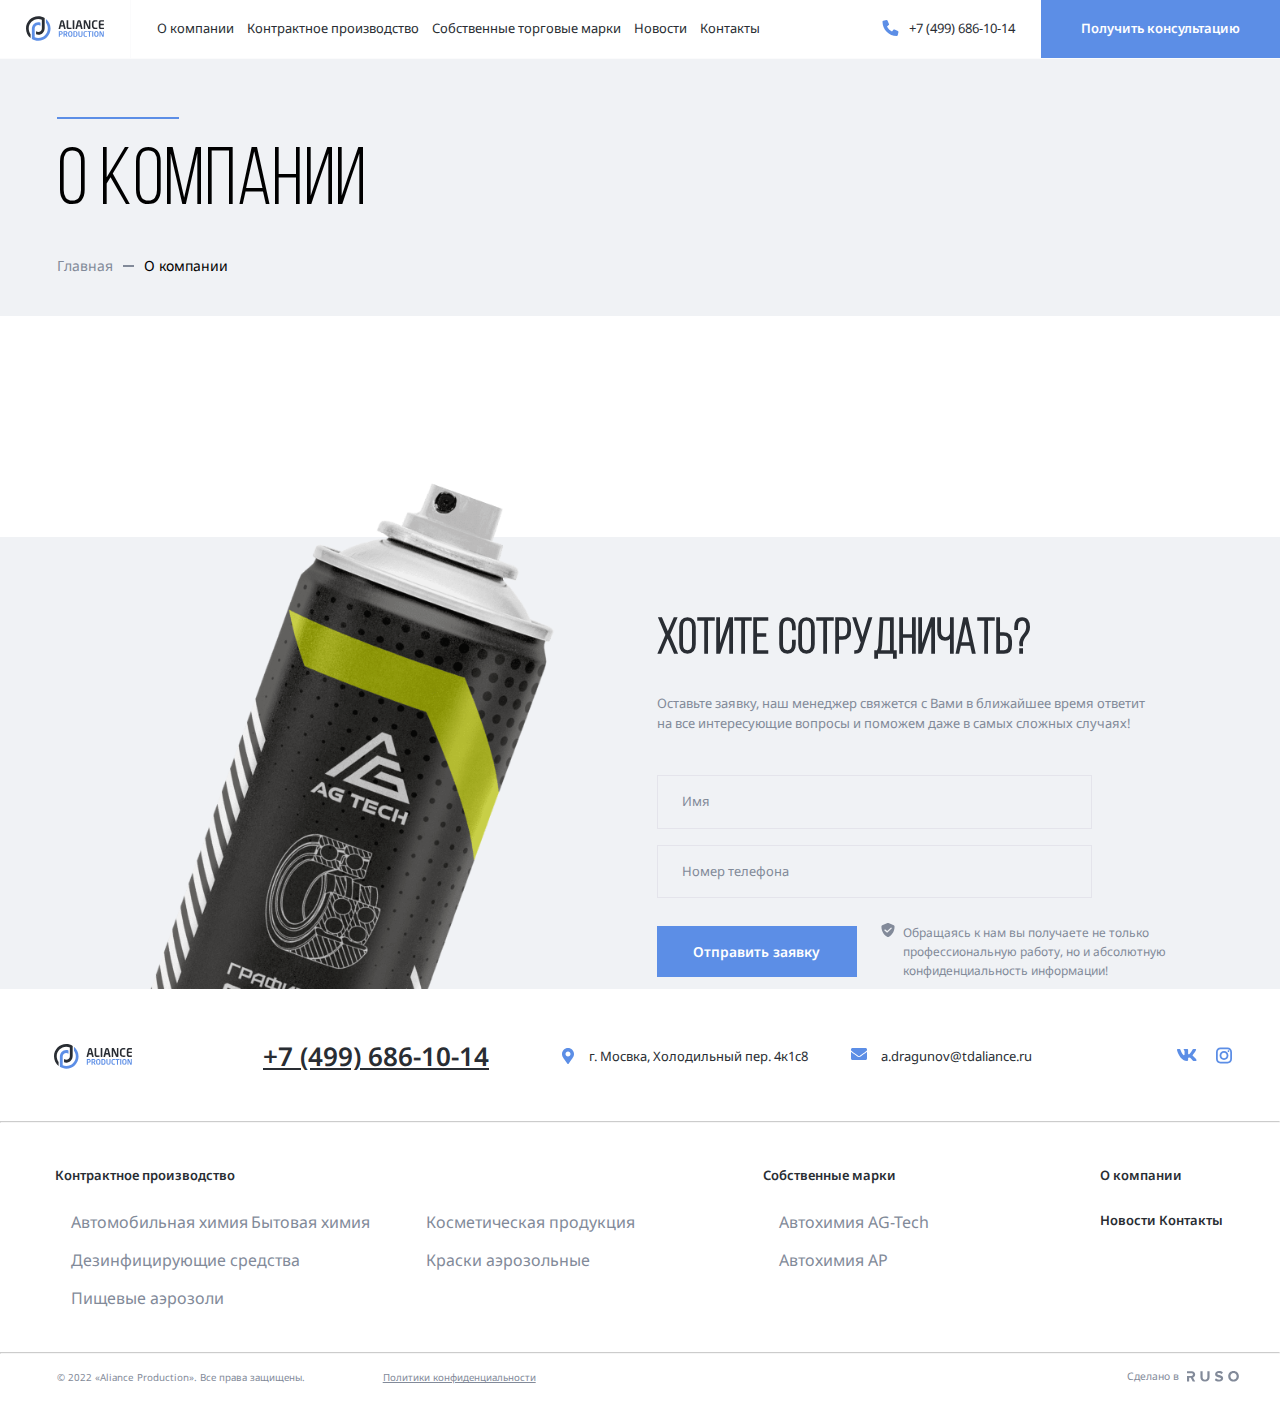
<file: about.html>
<!DOCTYPE html>
<html lang="ru">

<head>
  <meta charset="UTF-8">
  <meta http-equiv="X-UA-Compatible" content="IE=edge">
  <meta name="viewport" content="width=device-width, initial-scale=1.0">
  <link rel="preconnect" href="https://fonts.googleapis.com">
  <link rel="preconnect" href="https://fonts.gstatic.com" crossorigin>
  <link href="https://fonts.googleapis.com/css2?family=Noto+Sans:wght@400;600;700&display=swap" rel="stylesheet">
  <link rel="stylesheet" href="css/swiper-bundle.min.css">
  <link rel="stylesheet" href="css/normalize.css">
  <link rel="stylesheet" href="css/style.css">
  <title>О компании - Aliance Production</title>
</head>

<body>
  <div class="mobile-menu-main">
    <ul class="mobile-menu-nav">
      <li class="mobile-menu-nav-item">
        <a href="#" class="mobile-menu-link">О компании</a>
      </li>
      <li class="mobile-menu-nav-item">
        <a href="#" class="mobile-menu-link">Контрактное производство</a>
        <ul class="mobile-submenu">
          <li class="mobile-submenu-item">
            <a class="mobile-submenu-nav" href="#">Автомобильная химия</a>
          </li>
          <li class="mobile-submenu-item">
            <a class="mobile-submenu-nav" href="#">Бытовая химия</a>
          </li>
          <li class="mobile-submenu-item">
            <a class="mobile-submenu-nav" href="#">Дезинфицирующие средства</a>
          </li>
          <li class="mobile-submenu-item">
            <a class="mobile-submenu-nav" href="#">Пищевые аэрозоли</a>
          </li>
          <li class="mobile-submenu-item">
            <a class="mobile-submenu-nav" href="#">Пищевые аэрозоли</a>
          </li>
          <li class="mobile-submenu-item">
            <a class="mobile-submenu-nav" href="#">Краски аэрозольные</a>
          </li>
        </ul>
      </li>
      <li class="mobile-menu-nav-item">
        <a href="#" class="mobile-menu-link">Собственные торговые марки</a>
        <ul class="mobile-submenu">
          <li class="mobile-submenu-item">
            <a class="mobile-submenu-nav" href="#">Автохимия AG-Tech</a>
          </li>
          <li class="mobile-submenu-item">
            <a class="mobile-submenu-nav" href="#">Автохимия AP</a>
          </li>
        </ul>
      </li>
      <li class="mobile-menu-nav-item">
        <a href="#" class="mobile-menu-link">Новости</a>
      </li>
      <li class="mobile-menu-nav-item">
        <a href="#" class="mobile-menu-link">Контакты</a>
      </li>
    </ul>
    <a href="tel:+74996861014" class="mobile-phone">+7 (499) 686-10-14</a>
    <div class="mobile-info">
      <svg class="button-phone" width="17" height="17">
        <use href="img/sprite.svg#location"></use>
      </svg>
      <address class="mobile-info-text">г. Мосвка, Холодильный пер. 4к1с8</address>
    </div>
    <div class="mobile-info">
      <svg class="button-phone" width="17" height="17">
        <use href="img/sprite.svg#mail"></use>
      </svg>
      <a href="mailto:a.dragunov@tdaliance.ru" class="mobile-info-email">a.dragunov@tdaliance.ru</a>
    </div>
    <div class="soc-web">
      <a href="#" class="mobile-info-sw">
        <svg class="button-vk" width="24" height="24">
          <use href="img/sprite.svg#vk"></use>
        </svg>
      </a>
      <a href="#" class="mobile-info-sw">
        <svg class="button-inst" width="20" height="20">
          <use href="img/sprite.svg#inst"></use>
        </svg>
      </a>
    </div>
  </div>
  <nav class="navbar navbar-light">
    <a href="#" class="mobile-menu">
      <div class="mobile-menu-line"></div>
      <div class="mobile-menu-line"></div>
      <div class="mobile-menu-line"></div>
    </a>
    <a href="./" class="logo">
      <svg class="logo-svg logo-light">
        <use href="img/sprite.svg#logo"></use>
      </svg>
      <svg class="logo-svg logo-dark">
        <use href="img/sprite.svg#logo-dark"></use>
      </svg>
    </a>
    <ul class="header-nav">
      <li class="header-nav-item">
        <a href="/about.html" class="header-link">О компании</a>
      </li>
      <li class="header-nav-item">
        <a href="#" class="header-link">Контрактное производство</a>
      </li>
      <li class="header-nav-item">
        <a href="#" class="header-link">Собственные торговые марки</a>
      </li>
      <li class="header-nav-item">
        <a href="#" class="header-link">Новости</a>
      </li>
      <li class="header-nav-item">
        <a href="#" class="header-link">Контакты</a>
      </li>
    </ul>
    <div class="header-phone">
      <svg class="logo-phone" width="17" height="17">
        <use href="img/sprite.svg#phone"></use>
      </svg>
      <a href="tel:+74996861014" class="header-phone-link">+7 (499) 686-10-14</a>
    </div>
    <button class="header-button button" data-toggle="modal">
      <svg class="button-phone" width="17" height="17">
        <use href="img/sprite.svg#phone"></use>
      </svg>
      <span class="button-text">Получить консультацию</span>
    </button>
  </nav>
  <div class="contents-elements bg-grey">
    <div class="contents container">
      <div class="contents-footer">
        <div class="seporator"></div>
        <h1 class="contents-title">
          О компании
        </h1>
        <div class="footer-content">
          <a href="#" class="main-content">Главная</a>
          <div class="contents-seporator"></div>
          <a href="#" class="second-content">О компании</a>
        </div>
      </div>
      <div class="img-bg"></div>
    </div>





  </div>

  <section class="cta">
    <div class="bg-grey section-cta">
      <img src="img/steel.png" alt="cta" class="cta-img">
      <div class="cta-form-wrapper container">
        <form action="#" class="cta-form">
          <h2 class="section-title cta-form-title">Хотите сотрудничать?</h2>
          <p class="cta-form-text">
            Оставьте заявку, наш менеджер свяжется с Вами в ближайшее время ответит на все интересующие вопросы и
            поможем даже в самых сложных случаях!
          </p>
          <div class="input-group-wrapper">
            <div class="input-group">
              <input id="user-name" type="text" class="input" placeholder="">
              <label class="input-group-label" for="user-name">Имя</label>
            </div>

            <div class="input-group">
              <input id="user-phone" type="tel" class="input" placeholder="">
              <label class="input-group-label" for="user-phone">Номер телефона</label>
            </div>
          </div>
          <div class="cta-form-footer">
            <button type="submit" class="button cta-form-button">Отправить заявку</button>
            <div class="notify">
              <svg class="notify-svg" width="14" height="14">
                <use href="img/sprite.svg#shield"></use>
              </svg>
              <p class="notify-text">
                Обращаясь к нам вы получаете не только профессиональную работу, но и абсолютную конфиденциальность
                информации!
              </p>

            </div>
          </div>
        </form>
      </div>
    </div>
  </section>
  <footer class="footer">
    <div class="container">
      <div class="footer-top">
        <svg class="logo-svg footer-logo">
          <use href="img/sprite.svg#logo-dark"></use>
        </svg>
        <a href="tell:+74996861014" class="footer-phone">
          +7 (499) 686-10-14
        </a>
        <div class="footer-info">
          <svg class="button-phone" width="17" height="17">
            <use href="img/sprite.svg#location"></use>
          </svg>
          <address class="footer-info-text">г. Мосвка, Холодильный пер. 4к1с8</address>
        </div>
        <div class="footer-info email">
          <svg class="button-phone" width="17" height="17">
            <use href="img/sprite.svg#mail"></use>
          </svg>
          <a href="mailto:a.dragunov@tdaliance.ru" class="footer-info-email">a.dragunov@tdaliance.ru</a>
        </div>
        <div class="footer-social">
          <a href="#" class="footer-social-link">
            <svg class="footer-social-icon" width="24" height="24">
              <use href="img/sprite.svg#vk"></use>
            </svg>
          </a>
          <a href="#" class="footer-social-link">
            <svg class="footer-social-icon" width="16" height="25">
              <use href="img/sprite.svg#inst"></use>
            </svg>
          </a>
        </div>
      </div>
    </div>
    <hr class="footer-seporator" />
    <div class="container">
      <div class="footer-bottom">
        <div class="footer-menu-wrapper">
          <h2 class="footer-menu-title">Контрактное производство</h2>
          <ul class="footer-menu-list footer-menu-column-2">
            <li class="footer-menu-item">
              <a href="#" class="footer-menu-link">Автомобильная химия</a>
            </li>
            <li class="footer-menu-item">
              <a href="#" class="footer-menu-link">Бытовая химия</a>
            </li>
            <li class="footer-menu-item">
              <a href="#" class="footer-menu-link">Дезинфицирующие средства</a>
            </li>
            <li class="footer-menu-item">
              <a href="#" class="footer-menu-link">Пищевые аэрозоли</a>
            </li>
            <li class="footer-menu-item">
              <a href="#" class="footer-menu-link">Косметическая продукция</a>
            </li>
            <li class="footer-menu-item">
              <a href="#" class="footer-menu-link">Краски аэрозольные</a>
            </li>
          </ul>

        </div>
        <div class="footer-menu-wrapper ownmarks">
          <h2 class="footer-menu-title">Собственные марки</h2>
          <ul class="footer-menu-list">
            <li class="footer-menu-item">
              <a href="#" class="footer-menu-link">Автохимия AG-Tech</a>
            </li>
            <li class="footer-menu-item">
              <a href="#" class="footer-menu-link">Автохимия AP</a>
            </li>
          </ul>

        </div>

        <div class="footer-menu-wrapper">
          <ul class="footer-menu-list ab">
            <li class="footer-menu-item ab">
              <a href="#" class="footer-menu-link footer-menu-link-bold">О компании</a>
            </li>
            <li class="footer-menu-item ab">
              <a href="#" class="footer-menu-link footer-menu-link-bold">Новости</a>
            </li>
            <li class="footer-menu-item ab">
              <a href="#" class="footer-menu-link footer-menu-link-bold">Контакты</a>
            </li>
          </ul>

        </div>
      </div>
    </div>
    <hr class="footer-seporator" />
    <div class="container">
      <div class="footer-wrapper">
        <div class="footer-legal">
          <p class="footer-copyright">&copy; 2022 «Aliance Production». Все права защищены.</p>
          <a href="#" class="footer-policy">Политики конфиденциальности</a>
        </div>
        <div class="footer-author">
          <span class="made-in">Сделано в</span>
          <span class="made-in-mobile">Дизайн и разработка</span>
          <svg class="footer-author-svg" width="52" height="11">
            <use href="img/sprite.svg#ruso"></use>
          </svg>
        </div>
      </div>
    </div>
  </footer>
  <div class="modal">
    <div class="modal-dialog">
      <h2 class="modal-title">Есть вопросы?</h2>
      <a href="#" class="modal-close" data-toggle="modal">
        <svg class="close-icon" width="50" height="50">
          <use href="img/sprite.svg#closemodal"></use>
        </svg>

      </a>
      <p class="modal-text">
        Оставьте заявку, наш менеджер свяжется с Вами в ближайшее время ответит на все интересующие вопросы и поможем
        даже в самых сложных случаях!
      </p>
      <form action="#" class="modal-form">
        <div class="input-group-wrapper input-group-vertical">
          <div class="input-group modal-input-group">
            <input id="modal-user-name" type="text" class="input modal-input " placeholder="">
            <label class="input-group-label modal-input-label" for="modal-user-name">Имя</label>
          </div>

          <div class="input-group modal-input-group">
            <input id="modal-user-phone" type="tel" class="input modal-input" placeholder="">
            <label class="input-group-label modal-input-label" for="modal-user-phone">Номер телефона</label>
          </div>
        </div>
        <div class="modal-form-footer">
          <button type="submit" class="button modal-form-button">Отправить заявку</button>
          <div class="notify">
            <svg class="notify-svg" width="14" height="14">
              <use href="img/sprite.svg#shield"></use>
            </svg>
            <p class="notify-text">
              Обращаясь к нам вы получаете не только профессиональную работу, но и абсолютную конфиденциальность
              информации!
            </p>

          </div>
        </div>
      </form>
    </div>
  </div>


  <script src="js/swiper-bundle.min.js"></script>
  <script src="js/main.js"></script>
</body>

</html>
</file>
<file: css/style.css>
@import url("normalize.css");
@import url("https://fonts.googleapis.com/css2?family=Noto+Sans:wght@400;600;700&display=swap");
@import url("swiper-bundle.min.css");
* {
  box-sizing: border-box;
}
@font-face {
  font-family: "Bebas Neue Book";
  src: url("../fonts/BebasNeueBook.woff") format("woff");
  font-weight: normal;
  font-display: swap;
  font-style: normal;
}
html {
  font-size: 16px;
}
body {
  font-family: "Noto Sans", sans-serif;
}
.mobile-menu-main {
  display: none;
}
header {
  padding-top: 5.875rem;
}
.logo-phone {
  fill: #5c8ee6;
}
.header-button .button-phone {
  display: none;
}

.logo-svg {
  width: 9rem;
  height: 9em;
}
.logo-svg1 {
  width: 1.3125rem;
  height: 1.75rem;
}
.logo-svg2 {
  width: 1.8125rem;
  height: 1.8125rem;
}
.logo-svg3 {
  width: 1.5625rem;
  height: 1.75rem;
}
.logo-svg4 {
  width: 2.1875rem;
  height: 1.625rem;
}
.logo-svg5 {
  width: 2rem;
  height: 1.5625rem;
}
.container {
  max-width: 91rem;
  margin: auto;
  position: relative;
}
.no-webp .header-image {
  background-image: url("../img/header-bg.jpg");
}
.header-image {
  background-image: url("../img/header-bg.webp");
  background-repeat: no-repeat;
  background-size: cover;
  background-position: center bottom -2.9375rem;
  position: relative;
}
.header-image::before {
  content: "";
  position: absolute;
  background: rgba(41, 45, 51, 0.75);
  top: 0;
  left: 0;
  width: 100%;
  height: 100%;
  z-index: 0;
}
.navbar {
  display: flex;
  align-items: center;
  color: #fff;
  height: 5.875rem;
  position: fixed;
  width: 100%;
  left: 0;
  top: 0;
  z-index: 2;
  border-bottom: 0.0625rem solid rgba(235, 235, 240, 0.2);
  transition: background-color 0.2s, height 0.2s;
}
.header-page-navbar {
  display: flex;
  align-items: center;
  height: 5.875rem;
  position: fixed;
  width: 100%;
  left: 0;
  top: 0;
  z-index: 2;
  border-bottom: 0.0625rem solid rgba(235, 235, 240, 0.2);
  transition: background-color 0.2s, height 0.2s;
  background-color: #fff;
  color: #292d33;
}
.navbar-light {
  background-color: #fff;
  color: #292d33;
  height: 4.5rem;
}
.logo-dark {
  display: none;
}
.navbar-light .logo-light {
  display: none;
}
.navbar-light .logo-dark {
  display: block;
}
.navbar-scroll {
  height: 4.625rem;
}
.navbar-light .header-logo-path {
  fill: #292d33;
}
.logo {
  display: flex;
  align-items: center;
  padding: 0 3rem;
  border-right: 0.0625rem solid rgba(235, 235, 240, 0.2);
  height: 100%;
}
.header-nav {
  flex-basis: 100%;
  display: flex;
  list-style: none;
  padding: 0 3.11rem;
  margin: 0;
  align-items: center;
  height: 100%;
}
.header-nav-item {
  height: 100%;
  display: flex;
  align-items: center;
}
.header-nav-item:not(last-child) {
  margin-right: 4.77%;
}
.header-link {
  text-decoration: none;
  font-size: 1rem;
  color: inherit;
  display: flex;
  align-items: center;
  height: 100%;
  position: relative;
}
.header-link::after {
  content: "";
  width: 100%;
  position: absolute;
  bottom: -1px;
  background-color: #5c8ee6;
  height: 2px;
  transform: scaleX(0);
  transition: transform 0.2s;
}
.header-link:hover::after {
  transform: scaleX(1);
}
.header-phone {
  flex-shrink: 0;
  display: flex;
  align-items: center;
  gap: 0.625rem;
  margin-right: 3.1875rem;
}
.logo-phone {
  margin-right: 0.1875rem;
}
.header-phone-link {
  text-decoration: none;
  font-size: 1rem;
  color: inherit;
}
.button {
  font-weight: 600;
  font-size: 1rem;
  line-height: 160%;
  color: #fff;
  display: flex;
  align-items: center;
  justify-content: center;
  padding: 1.5625rem 3.75rem;
  gap: 0.625rem;
  background: #5c8ee6;
  border: none;
  flex-shrink: 0;
  cursor: pointer;
  max-width: 350px;
}
.button:hover {
  background: #3A71D1;
}
.header-button {
  height: 100%;
  padding: 1.5625rem 3.0625rem 1.5625rem 3.0625rem;
}
.seporator {
  background: #5c8ee6;
  width: 9.375rem;
  height: 0.125rem;
}
.header-content {
  padding-top: 9.375rem;
  padding-left: 0.625rem;
  z-index: 1;
  color: #fff;
}
.header-title {
  font-family: "Bebas Neue Book";
  max-width: 67.5rem;
  font-weight: 400;
  font-size: 5rem;
  line-height: 120%;
  margin: 1.3125rem 0 2.5rem 0;
  letter-spacing: 0.0437rem;
  word-spacing: -0.05rem;
}
.header-text {
  max-width: 45rem;
  font-size: 1rem;
  line-height: 160%;
  font-weight: 400;
  margin-bottom: 3.125rem;
}
.header-feauters {
  display: flex;
  min-height: 10.0625rem;
  padding: 0;
  margin-top: 4.8rem;
  list-style: none;
  position: relative;
  color: inherit;
}
.primary-buttons-wrapper {
  display: flex;
  height: 60px;
  width: 160px;
  justify-content: flex-end;
  background-color: #5c8ee6;
  margin-left: auto;
}
.slider-buttons {
  display: none;
  height: 44px;
}
.primary-button-prev,
.primary-button-next {
  height: 100%;
  flex-basis: 50%;
  display: flex;
  border: none;
  align-items: center;
  justify-content: center;
  cursor: pointer;
  padding-left: 12px;
  fill: white;
}
.primary-button-prev:hover {
  background: #3A71D1;
}
.primary-button-next:hover {
  background: #3A71D1;
}
.primary-button-next {
  padding-left: 0;
  padding-right: 12px;
}
.steps-buttons {
  display: none;
}
.slider-button-prev,
.slider-button-next {
  height: 100%;
  flex-basis: 50%;
  border: 1px solid rgba(235, 235, 240, 0.2);
  display: flex;
  align-items: center;
  justify-content: center;
  cursor: pointer;
  fill: #ffff;
}

.header-feauters-item {
  padding: 2.0625rem 3.75rem 0.8rem 3rem;
  border: 0.0625rem solid rgba(235, 235, 240, 0.2);
  height: auto;
  color: inherit;
}
.darker {
  border: 0.0625rem solid #ebebf0;
  fill: inherit;
}
.fourth {
  padding-top: 0.1875rem;
}
.fifth {
  padding-top: 0.25rem;
}

.swiper.swiper-work {
  margin-left: 0;
  margin-top: 2.125rem;
}
.swiper-wrapper.steps.second {
  margin-bottom: 20px;
}

.swiper-wrapper {
  margin-bottom: 0;
}
.header-feauters-text {
  font-weight: 400;
  font-size: 1rem;
  line-height: 160%;
  margin-top: 1.25rem;
  color: inherit;
}
.work-container {
  padding-left: 0.625rem;
}
.second {
  margin-bottom: 1.875rem;
}
.section {
  margin-bottom: -2.9rem;
  margin-top: 9.375rem;
}
.section-title {
  font-family: "Bebas Neue Book";
  font-size: 3.75rem;
  line-height: 120%;
  color: #292d33;
  margin-top: -0.3rem;
  letter-spacing: 0.6px;
}
.steps {
  display: flex;
  list-style: none;
  padding: 0;
  gap: 1.875rem;
}
.steps-num {
  font-family: "Bebas Neue Book";
  font-size: 3rem;
  line-height: 120%;
  color: #5c8ee6;
  display: flex;
  align-items: center;
  margin-top: 0.125rem;
}
.steps-num::after {
  content: "";
  height: 0.0625rem;
  background: #ebebf0;
  width: 100%;
  margin-left: 1.875rem;
}
.steps-title {
  font-weight: 400;
  margin-top: 2.125rem;
  margin-bottom: 0.625rem;
  font-size: 1.75rem;
  line-height: 160%;
  color: #292d33;
  padding-right: 24px;
}
.steps-text {
  font-size: 1rem;
  line-height: 160%;
  color: #828a99;
  margin-top: 0.75rem;
  margin-bottom: 1.25rem;
  padding-right: 30px;
}
.note {
  margin-right: 3.125rem;
}
.button-link {
  display: flex;
  align-items: center;
  text-decoration: none;
  font-weight: 600;
  font-size: 1rem;
  line-height: 160%;
  color: #5c8ee6;
}
.button-link::before {
  content: "";
  height: 1px;
  background: #5c8ee6;
  width: 40px;
  margin-right: 1.25rem;
  transition: width 0.2s;
}
.button-link:hover::before {
  width: 60px;
}
.production-wrapper {
  padding-left: 0.625rem;
}
.cards {
  display: flex;
  flex-wrap: wrap;
  margin-top: 3.625rem;
}
.card {
  flex-basis: 33%;
  flex-grow: 1;
  border: 1px solid #ebebf0;
  position: relative;
  text-decoration: none;
  transition: border 0.2s;
}
.card:hover .card-title {
  color: #5c8ee6;
}
.card:hover {
  border-color: #5c8ee6;
}
.card-content {
  padding: 2.5rem 1.125rem 0rem 3.125rem;
}
.card-title {
  font-weight: 400;
  font-size: 1.75rem;
  line-height: 140%;
  color: #292d33;
  margin-top: 0;
  margin-bottom: 0.625rem;
  transition: color 0.2s;
}
.card-text {
  font-weight: 400;
  font-size: 1rem;
  line-height: 160%;
  color: #828a99;
  margin-bottom: 24.625rem;
}
.card-img {
  position: absolute;
  bottom: 0;
  right: 0;
  width: 100%;
  z-index: 0;
}
.mark {
  margin-top: 12.0625rem;
}
.mark-wrapper {
  display: flex;
  margin-top: 3.4375rem;
}
.mark-card {
  flex-basis: 50%;
  border: 1px solid #ebebf0;
  text-decoration: none;
  transition: border 0.2s;
  padding: 3.125rem;
  display: grid;
  grid-template-columns: 1fr 1fr 1fr;
  grid-template-rows: auto 2fr;
  grid-column-gap: 4.4rem;
  grid-template-areas:
    "logo title title"
    "logo text text";
}
.mark-card:hover .mark-card-title {
  color: #5c8ee6;
}
.mark-card:hover {
  border-color: #5c8ee6;
}
.mark-card-text {
  font-weight: 400;
  font-size: 1rem;
  line-height: 160%;
  color: #828a99;
  grid-area: text;
}
.card-marks-img {
  grid-area: logo;
  width: 117%;
  height: 103%;
  fill: #828a99;
}
.mark-card:hover .card-marks-img {
  fill: #5c8ee6;
}

.mark-card-title {
  font-weight: 400;
  font-size: 1.75rem;
  line-height: 140%;
  color: #292d33;
  transition: color 0.2s;
  grid-area: title;
  margin: 0;
}
.mark-container {
  padding-left: 0.625rem;
}
.founder {
  position: relative;
  margin-top: 12.5625rem;
}
.founder-photo {
  position: absolute;
  left: 0;
  top: 0;
  min-height: 41.25rem;
  object-fit: cover;
  height: 660px;
  width: 840px;
}
.founder-content {
  min-width: 45rem;
  flex-basis: 50%;
}
.founder-wrapper {
  display: flex;
  justify-content: flex-end;
  padding-top: 3.125rem;
}
.section-founder {
  padding-right: 5.75rem;
  margin-bottom: 1.5rem;
}
.founder-text {
  font-weight: 400;
  font-size: 1rem;
  line-height: 160%;
  color: #828a99;
  margin-bottom: 1.875rem;
  padding-right: 1rem;
}
.clients {
  margin-top: 15.4375rem;
  margin-left: 1.0625rem;
}
.section-clients {
  margin-bottom: 2.8125rem;
}
.clients-wrapper {
  display: flex;
}
.clients-content {
  flex-basis: 50%;
}
.clients-list {
  list-style: none;
  padding: 0;
  columns: 2 auto;
}
.clients-list-item {
  display: flex;
  align-items: center;
  gap: 1.25rem;
  font-weight: 400;
  font-size: 1rem;
  line-height: 160%;
  color: #292d33;
  margin-bottom: 1.25rem;
}
.clients-list-item:nth-child(6) {
  margin-left: -0.5rem;
}
.clients-list-item:nth-child(7) {
  margin-left: -0.5rem;
}
.clients-list-item:nth-child(8) {
  margin-left: -0.5rem;
}
.clients-list-item:nth-child(9) {
  margin-left: -0.5rem;
}
.clients-list-item:nth-child(10) {
  margin-left: -0.5rem;
}
.clients-logo-list {
  display: flex;
  flex-wrap: wrap;
}
.clients-logo-item {
  flex-basis: 33%;
  border: 1px solid #ebebf0;
  display: flex;
  align-items: center;
  justify-content: center;
  padding: 2.75rem 0.25rem;
  cursor: pointer;
  filter: grayscale(100%);
  transition: filter 0.5s;
}
.clients-logo-light {
  height: 70px;
  width: 70px;
}
.clients-logo {
  max-width: 100%;
}
.clients-logo-item:hover {
  filter: grayscale(0%);
}
.button-link.mission-on {
  display: none;
}
.blog-card {
  display: flex;
  position: relative;
  min-height: 25rem;
  flex-direction: column;
  text-decoration: none;
  color: #fff;
  justify-content: flex-end;
  padding: 3.125rem;
}
.blog-card::before {
  content: "";
  position: absolute;
  width: 100%;
  height: 100%;
  left: 0;
  top: 0;
  background: rgba(41, 45, 51, 0.6);
  z-index: -1;
}
.blog-card-title {
  font-style: normal;
  font-weight: 400;
  font-size: 1.75rem;
  line-height: 160%;
  margin-bottom: 10px;
}
.blog-card-text {
  font-style: normal;
  font-weight: 400;
  font-size: 1rem;
  line-height: 160%;
  margin: 0;
}
.blog-card-img {
  position: absolute;
  left: 0;
  top: 0;
  width: 705px;
  height: 400px;
  object-fit: cover;
  z-index: -2;
}
.blog-slider-footer {
  display: flex;
  align-items: center;
  margin-top: 1.875rem;
  justify-content: space-between;
}
.but {
  margin-top: 1.5625rem;
}
.section-title.section-blog {
  margin-bottom: 3.4375rem;
}

.section.blog {
  margin-left: 1.125rem;
  margin-top: 12.3125rem;
}
.bg-grey {
  background: #f0f2f5;
}
.section-cta {
  position: relative;
  padding-top: 6rem;
  margin-top: 17rem;
  min-height: 34.375rem;
  padding-bottom: 5.25rem;
}
.cta-form-wrapper {
  display: flex;
  justify-content: flex-end;
  margin-left: 3.5rem;
}
.cta-form {
  max-width: 52.5rem;
}
.cta-img {
  position: absolute;
  bottom: 0;
  left: 0;
  max-width: 45rem;
}
.cta-form-title {
  letter-spacing: 0.1px;
}
.cta-form-text {
  font-style: normal;
  font-weight: 400;
  font-size: 1rem;
  line-height: 160%;
  color: #828a99;
  margin-top: -1.375rem;
  max-width: 40rem;
  margin-bottom: 3.125rem;
}
.notify-text {
  font-style: normal;
  font-weight: 400;
  font-size: 12px;
  line-height: 160%;
  color: #828a99;
  margin: 0;
  max-width: 25.75rem;
}
.input-group-wrapper {
  display: flex;
  gap: 3.3rem;
  width: 121%;
}
.input-group-vertical {
  display: flex;
  flex-direction: column;
  width: 93.5%;
  gap: 2rem;
}
.input-group {
  position: relative;
  height: 4.125rem;
  flex-grow: 1;
  background-color: #f0f2f5;
}
.input {
  width: 107%;
  height: 100%;
  position: absolute;
  top: 0;
  left: 0;
  padding: 1.25rem 1.875rem;
  border: 1px solid #e4e4eb;
  background-color: inherit;
}
.modal-input {
  background-color: #fff;
}

.modal-input-label {
  background-color: #fff;
}
.input-group-label {
  position: absolute;
  cursor: text;
  top: 1.5rem;
  left: 1.9rem;
  font-style: normal;
  font-weight: 400;
  font-size: 1rem;
  color: #828a99;
  transition: top 0.2s, left 0.2s, font-size 0.2s;
  padding: 0;
}
.input:focus {
  border: 1px solid #5c8ee6;
  outline: 0;
}
.input:focus ~ .input-group-label,
.input:not(:placeholder-shown) ~ .input-group-label {
  top: -0.3rem;
  left: 1.25rem;
  font-size: 0.625rem;
  background-color: inherit;
  padding: 0 10px;
}
.input.is-invalid {
  border: 1px solid red;
}
.just-validate-error-label {
  position: absolute;
  top: 0;
  right: 10px;
  background-color: inherit;
  padding-right: 0.5rem;
  padding-left: 0.5rem;
  transform: translateY(-50%);
  font-style: 0.8rem;
  display: inline-block;
}
.cta-form-footer {
  gap: 1.875rem;
  display: flex;
  margin-top: 1.875rem;
  align-items: center;
}
.cta-form-button {
  flex-shrink: 0;
  flex-shrink: 0;
  width: 35%;
  height: 3.875rem;
  font-size: 13.8px;
  padding: 1.4375rem 2.4375rem;
}
.notify {
  display: flex;
  align-items: flex-start;
  gap: 0.625rem;
}
.notify-svg {
  flex-shrink: 0;
}
.footer-top {
  padding-top: 3.3rem;
  padding-bottom: 2.6rem;
  display: flex;
  align-items: center;
}
.footer-info {
  display: flex;
  align-items: center;
  text-decoration: none;
  font-style: normal;
  color: #292d33;
  gap: 10px;
  margin-left: 5.625rem;
}
.footer-info.email {
  margin-left: 3.3125rem;
  gap: 13px;
}
.footer-info-text,
.footer-info-email {
  font-style: inherit;
  text-decoration: inherit;
  color: inherit;
}
.footer-social {
  margin-left: auto;
  display: flex;
  gap: 17px;
}
.footer-logo {
  width: 12.5rem;
  height: 3.75rem;
  margin-left: 0.4375rem;
}
.footer-phone {
  font-style: normal;
  font-weight: 600;
  font-size: 2rem;
  line-height: 160%;
  text-decoration-line: underline;
  color: #292d33;
  margin-left: 10.0625rem;
}
.footer-social-link {
  text-decoration: none;
}
.footer-seporator {
  color: #ebebf0;
  opacity: 0.5;
}
.footer-bottom {
  padding-top: 2.7rem;
  padding-bottom: 1.7rem;
  display: flex;
  margin-left: 0.5rem;
}
.footer-menu-title {
  margin-top: 0;
  margin-bottom: 1.875rem;
  font-weight: 600;
  font-size: 1rem;
  line-height: 160%;
  color: #292d33;
  display: block;
  text-decoration: none;
  display: inline-block;
}
.footer-menu-title:hover {
  text-decoration: underline;
}
.footer-menu-list {
  margin: 0;
  padding-left: 1.25rem;
  list-style: none;
}
.footer-menu-column-2 {
  columns: 20rem auto;
  min-width: 45.4rem;
}
.footer-menu-item{
display: inline-block;
}
.footer-menu-item:hover {
  text-decoration: underline;
}
.footer-menu-link {
  text-decoration: none;
  font-weight: 400;
  font-size: 16px;
  line-height: 160%;
  color: #828a99;
  margin-bottom: 0.9375rem;
  display: block;
}
.footer-menu-link-bold {
  font-style: normal;
  font-weight: 600;
  font-size: 1rem;
  line-height: 160%;
  color: #292d33;
  margin-bottom: 1.875rem;
}
.footer-menu-wrapper:last-child {
  margin-left: 10.6rem;
}
.footer-wrapper {
  padding-bottom: 1.25rem;
  font-style: normal;
  color: #828a99;
  margin-left: 0.3125rem;
}
.footer-copyright,
.footer-policy {
  font-style: normal;
  font-weight: 400;
  font-size: 0.75rem;
  line-height: 160%;
  color: inherit;
  gap: 82px;
  padding-top: 0px;
  margin-left: 0.3125rem;
}
.footer-wrapper,
.footer-legal {
  display: flex;
  align-items: center;
  justify-content: space-between;
  gap: 74px;
}
.ownmarks {
  margin-left: -0.375rem;
}
.footer-author {
  margin-right: -0.5625rem;
  margin-top: -0.25rem;
  display: flex;
  gap: 8px;
}
.made-in {
  font-size: 0.8rem;
}
.made-in-mobile {
  display: none;
}
.modal {
  opacity: 0;
  visibility: hidden;
  transform: translateX(-100%);
  position: fixed;
  top: 0;
  left: 0;
  width: 100%;
  height: 100%;
  background-color: rgba(40, 45, 51, 0.5);
  z-index: 10;
  display: flex;
}
.modal.is-open {
  transform: translateX(0);
  visibility: visible;
  opacity: 1;
}
.modal.is-open .modal-dialog {
  transform: translateY(0);
  opacity: 1;
}
.modal-dialog {
  background-color: #fff;
  margin: auto;
  max-width: 28.75rem;
  max-height: calc(100% - 20px);
  overflow-y: auto;
  padding: 2.2rem 3.125rem;
  position: relative;
  transform: translateY(-10%);
  opacity: 0;
  transition: transform 0.3s, opacity 0.3s;
}
.modal-close {
  display: block;
  position: absolute;
  top: 40px;
  right: 50px;
  width: 50px;
  height: 50px;
  display: flex;
  align-items: center;
  justify-content: center;
}
.modal-title {
  font-family: "Bebas Neue Book";
  font-style: normal;
  font-weight: 400;
  font-size: 3rem;
  line-height: 120%;
  color: #292d33;
  margin-top: 0;
  margin-bottom: 1.6875rem;
}
.modal-text {
  font-style: normal;
  font-weight: 400;
  font-size: 1rem;
  line-height: 160%;
  color: #828a99;
  margin-bottom: 30px;
}
.modal-input-group {
  background-color: #fff;
}
.modal-form-footer {
  margin-top: 30px;
}
.modal-form-button {
  margin-bottom: 24px;
  width: 100%;
  display: block;
  align-items: center;
  padding: 1.1rem 2.75rem;
  letter-spacing: -0.5px;
}
/* .succes {
  min-height: 43.6rem;
} */
.thanks {
  height: 20.1rem;
  width: 22.5rem;
  top: 0;
  left: 0;
}
.modal-success-title {
  font-family: "Bebas Neue Book";
  font-style: normal;
  font-weight: 400;
  font-size: 3rem;
  line-height: 120%;
  color: #292d33;
  margin-top: 1rem;
  margin-bottom: 1.5625rem;
}
.modal-success-text {
  font-style: normal;
  font-weight: 400;
  font-size: 1rem;
  line-height: 160%;
  color: #828a99;
  margin-bottom: 30px;
  padding-right: 1.0625rem;
}

.modal-success-button {
  margin-bottom: 0;
  width: 100%;
  font-size: 15px;
  letter-spacing: -0.3px;
  display: block;
  align-items: center;
  padding: 19px 0;
}
.img-bg-none {
  display: none;
}
.img-bg {
  display: block;
  margin-right: -0.5rem;
  color: #292d33;
  margin-top: -20px;
}
.page-header-bg-image {
  background-image: url("../img/blog/Blog2.png");
  background-size: cover;
  background-repeat: no-repeat;
  background-position: center;
  color: #fff;
}

.contents {
  padding-top: 9rem;
  padding-left: 0.625rem;
  display: flex;
  justify-content: space-between;
  padding-bottom: 3rem;
}
.footer-content {
  display: flex;
  gap: 10px;
  align-items: center;
}
.contents-title {
  font-family: "Bebas Neue Book";
  font-style: normal;
  font-weight: 400;
  font-size: 80px;
  line-height: 120%;
  color: inherit;
  margin: 1.3125rem 0 1.8rem 0;
  letter-spacing: 0.0456rem;
  word-spacing: -0.05rem;
}

.main-content {
  font-style: normal;
  font-weight: 400;
  font-size: 14px;
  line-height: 160%;
  color: #828a99;
  text-decoration: none;
  text-decoration-line: none;
}
.main-content:hover {
  text-decoration: underline;
}
.contents-seporator {
  background-color: #828a99;
  width: 0.9rem;
  height: 0.125rem;
}
.second-content {
  font-style: normal;
  font-weight: 400;
  font-size: 14px;
  line-height: 160%;
  color: #828a99;
  text-decoration: none;
  text-decoration-line: none;
}
.second-content:hover {
  text-decoration: underline;
}
.second-content:last-child {
  color: inherit;
}
.swiper-features {
  position: relative;
  color: #fff;
}
.swiper-blog {
  padding-right: 16px;
}
.black {
  color: black;
  fill: #292d33;
}
.about-container {
  padding-left: 8px;
}
/* .autochem-container {
  padding-left: 8px;
} */
.about {
  position: relative;
  margin-top: 6.4rem;
}
.autochem {
  position: relative;
  margin-top: 6rem;
}
.about-wrapper {
  display: flex;
  gap: 112px;
  margin-bottom: 70px;
}

.about-content {
  padding-top: 3.125rem;
  padding-left: 0.5625rem;
}
.section-about {
  padding-right: 3.75rem;
  margin-bottom: 1.5rem;
}

.about-text {
  font-weight: 400;
  font-size: 1rem;
  line-height: 160%;
  color: #828a99;
  margin-bottom: 1.875rem;
  padding-right: 7px;
}
.our-production {
  max-width: 91rem;
  margin-top: 9.4rem;
  margin-bottom: -3.2rem;
}
.our-production-content {
  padding-top: 2.8rem;
  padding-left: 0.6rem;
}
.about-list {
  padding: 0;
  columns: 2 10px;
}
.about-list-item {
  display: flex;
  align-items: center;
  gap: 1.25rem;
  font-weight: 400;
  font-size: 1rem;
  line-height: 160%;
  color: #292d33;
  margin-bottom: 1.25rem;
}
.about-list-item:nth-child(4) {
  margin-left: -0.7rem;
}
.about-list-item:nth-child(5) {
  margin-left: -0.7rem;
}
.about-list-item:nth-child(6) {
  margin-left: -0.7rem;
}
.autochem-list-item {
  display: flex;
  align-items: center;
  gap: 1rem;
  font-weight: 400;
  font-size: 1rem;
  line-height: 160%;
  color: #292d33;
  margin-bottom: 1rem;
}
.autochem-list-item:nth-child(5),
.autochem-list-item:nth-child(6),
.autochem-list-item:nth-child(7),
.autochem-list-item:nth-child(8) {
  margin-left: -0.7rem;
}
.research {
  margin-top: 273px;
  margin-bottom: -143px;
}
.section-research {
  max-width: 546px;
  margin-bottom: 15px;
}
.research-container {
  padding-left: 9px;
}
.research-wrapper {
  columns: 2 auto;
  gap: 40px;
  margin-top: 27px;
}
.research-text {
  font-family: "Noto Sans";
  font-style: normal;
  font-weight: 400;
  font-size: 16px;
  line-height: 160%;
  color: #828a99;
  padding-right: 102px;
  margin: 0;
}
.research-center {
  margin-top: 10.7rem;
  margin-bottom: -6.1rem;
}
.container-produtions {
  margin-top: -3rem;
}
.button-more {
  font-family: "Noto Sans";
  font-style: normal;
  font-weight: 600;
  color: #5c8ee6;
  display: flex;
  align-items: center;
  text-decoration: none;
  font-weight: 600;
  line-height: 160%;
  gap: 1.25rem;
  padding-left: 0.1875rem;
}
.contracts {
  margin-top: 9rem;
  padding-left: 0.5rem;
    padding-right: 0.5rem;
  max-width: 91rem;
  margin-bottom: -2.9375rem;
}
.section-contracts {
  font-family: "Noto Sans";
  font-style: normal;
  font-weight: 400;
  font-size: 28px;
  line-height: 160%;
  color: #292d33;
  margin-bottom: -0.25rem;
}
.contracts-text {
  font-weight: 400;
  font-size: 1rem;
  line-height: 160%;
  color: #828a99;
  margin-bottom: 1.35rem;
}
.container-own-marks {
  margin-top: -5.5rem;
}
.autochem-container {
  max-width: 90rem;
}
.autochem-wrapper {
  position: relative;
  max-width: 45rem;
}
.autochem-photo {
  position: absolute;
  right: 0px;
  top: -27px;
  min-height: 41.25rem;
  object-fit: cover;
}
.policy {
  margin-top: 103px;
  max-width: 90rem;
  margin-bottom: 150px;
}
.text-policy {
  font-family: "Noto Sans";
  font-style: normal;
  font-weight: 400;
  font-size: 16px;
  line-height: 156%;
  color: #292d33;
}
.swiper-wrapper-production {
  height: 565px;
}
.container-research-center {
  width: 91rem;
  margin: auto;
  margin-top: 7.5rem;
  position: relative;
  z-index: 1000;
}
.kind-autochem-container {
  margin-top: 285px;
  max-width: 90rem;
  margin-bottom: -8.5rem;
}
.kind-autochem-text {
  font-weight: 400;
  font-size: 1rem;
  line-height: 160%;
  color: #828a99;
  margin-bottom: 1.875rem;
  width: 841px;
}
.kind-autochem-list {
  columns: 4 auto;
  margin-top: 55px;
  padding: 0;
}
.kind-autochem-list-item {
  display: flex;
  align-items: center;
  gap: 1.25rem;
  font-weight: 400;
  font-size: 1rem;
  line-height: 160%;
  color: #292d33;
  margin-bottom: 1.25rem;
  padding-right: 58px;
}
.section-light {
  margin-top: 15.375rem;
  margin-bottom: -9rem;
}
.wrapper-blog-cards {
  columns: 2 auto;
  column-gap: 28px;
}
.blog-new {
  height: 400px;
  width: 705px;
  margin-bottom: 30px;
}
.container-blog-cards {
  max-width: 90rem;
  margin-top: 101px;
}
.numbers {
  display: flex;
  justify-content: flex-end;
  gap: 36px;
  padding-right: 20px;
  margin-top: 21px;
  margin-bottom: -45px;
}
.number-page {
  text-decoration: none;
  justify-items: center;
  display: flex;
  align-items: center;
  color: #333;
  justify-content: center;
  font-family: "Noto Sans";
  font-style: normal;
  font-weight: 600;
  font-size: 16px;
  line-height: 160%;
}
.one {
  width: 50px;
  height: 50px;
  border: 1px solid #5c8ee6;
  color: #5c8ee6;
}
.about-photo-mobile {
  display: none;
}
.blog-research {
  text-decoration: none;
}
.blog-card-research {
  position: absolute;
  left: 0;
  top: 0;
  max-width: 705px;
  max-height: 400px;
  object-fit: cover;
  z-index: -2;
  margin-top: 8.0625rem;
  width: 100%;
  height: 100%;
}
.mobile {
  display: none;
}
.contents-title-mobile {
  display: none;
}
.contents-extra {
  padding-bottom: 50px;
}
.about-photo-second {
  padding-right: 8px;
  margin-top: -4px;
}
.autochemestry-container {
  padding-bottom: 0;
}
.auto-text {
  padding-right: 0;
}
@media (max-width: 1700px) {
  html {
    font-size: 15px;
  }
  .header-image {
    background-position: center;
  }
  .blog-card-img {
    width: 100%;
    height: 25rem;
  }
  .founder-photo {
    position: relative;
    width: 100%;
  }
  .autochem-photo {
    position: absolute;
    top: 0;
    max-height: 24.5rem;
    max-width: 31rem;
    display: block;
    min-height: 0;
  }
  .container-blog-cards {
    margin-top: 51px;
    padding-left: 7px;
  }
  .blog-new {
    height: 300px;
    width: auto;
    margin-bottom: 9px;
  }
}
@media (max-width: 1460px) {
  html {
    font-size: 13px;
  }
  .header-image {
    background-position: center;
  }
  .logo {
    padding: 2rem;
  }
  .logo-svg {
    max-width: 6rem;
  }
  .header-nav {
    padding-left: 2rem;
    padding-right: 0;
  }
  .header-nav-item:not(last-child) {
    margin-right: 1rem;
  }
  .header-phone {
    margin-right: 2rem;
  }
}
@media (max-width: 1550px) {
  .input-group-wrapper {
    display: block;
  }
  .input-group {
    margin-bottom: 1.25rem;
    max-width: 31.25rem;
  }
  .section-cta {
    padding-bottom: 0.7rem;
  }
  .input-group-wrapper {
    width: 93%;
  }
}
@media (max-width: 1200px) {
  .slider-buttons {
    display: flex;
  }
  .primary-buttons-wrapper {
    height: 40px;
    width: 120px;
  }
  .steps-buttons {
    display: flex;
    background-color: #5c8ee6;
    margin-left: auto;
  }
  .container {
    max-width: 60rem;
  }
  .header-phone {
    display: none;
  }
  .navbar {
    height: 5.7rem;
  }
  .header-page-navbar {
    height: 5.7rem;
  }
  .navbar-light {
    height: 4rem;
  }
  .header-button {
    padding-left: 2.4rem;
    padding-right: 2.7rem;
  }
  .card {
    flex-basis: 50%;
  }
  .steps-buttons {
    justify-content: flex-end;
    margin-right: 8px;
    max-height: 40px;
  }
  .mark-card {
    grid-template-columns: auto auto;
  }
  .founder-wrapper {
    justify-content: center;
    width: 100%;
  }

  .clients-content {
    flex-basis: 60%;
  }
  .clients-wrapper {
    display: block;
  }
  .cta-img {
    display: none;
  }
  .cta-form-wrapper {
    display: block;
    margin: auto;
  }
  .footer-logo {
    margin-left: 0.4375rem;
    min-width: 10rem;
  }
  .footer-phone {
    font-size: 1rem;
    min-width: 14.5%;
    margin-left: 1.5rem;
  }
  .footer-info {
    margin-left: 1rem;
  }
  .footer-info.email {
    margin-left: 0.375rem;
    gap: 13px;
  }
  .footer-social {
    margin-left: 0.5rem;
    display: flex;
    gap: 10px;
  }
  .footer-menu-wrapper:last-child {
    margin-left: 2rem;
  }
  .footer-menu-column-2 {
    columns: 20rem auto;
    min-width: 42.3rem;
  }
  .about-wrapper {
    display: block;
  }
  .about-photo {
    width: 100%;
    margin-top: -51px;
  }
  .auto-photo {
    width: 98%;
    margin-top: -49px;
    margin-bottom: -15px;
  }
  .about-photo-second {
    display: none;
  }
  .about-photo-mobile {
    display: block;
  }
  .founder-wrapper-extra {
    margin-top: 32px;
  }
  .research {
    margin-top: 120px;
    margin-bottom: 0;
    padding-right: 0;
  }
  .section-research {
    margin-bottom: -84px;
  }
  .research-text {
    font-size: 14px;
    line-height: 158%;
    padding-right: 30px;
    margin: 0;
  }
  .blog-card-research {
    margin-top: 12.3rem;
    width: 96%;
    height: 58.5%;
  }
  .container-research-center {
    width: auto;
    margin-top: -2.5rem;
    margin-right: 15px;
  }
  .autochem-photo {
    position: relative;
  }
  .img-bg {
    display: none;
  }
}
@media (max-width: 992px) {
  html {
    font-size: 12px;
  }
  .container {
    max-width: 60rem;
  }
  .header-nav {
    display: none;
  }
  .logo {
    flex-grow: 1;
    justify-content: center;
    padding: 0;
  }
  .logo-svg {
    max-width: 10rem;
  }
  .mobile-menu {
    width: 80px;
    height: 100%;
    display: flex;
    flex-direction: column;
    justify-content: space-between;
    /* padding: 27px 21px 26px 31px; */
    padding-left: 31px;
    padding-right: 21px;
    align-items: center;
    justify-content: center;
    border-right: 1px solid rgba(235, 235, 240, 0.2);
  }
  .mobile-menu-burger {
    height: 24px;
    width: 100%;
    display: flex;
    flex-direction: column;
    justify-content: space-between;
    padding: 5.5px 2px;
  }
  .header-page-navbar .mobile-menu .mobile-menu-burger .mobile-menu-line {
    background-color: #333;
  }

  .navbar-light .mobile-menu-line {
    background-color: #333;
  }
  .mobile-menu-line {
    height: 1px;
    background-color: #fff;
    width: 70%;
    transition: transform 0.5s;
  }
  .mobile-menu-line:nth-child(2) {
    width: 55%;
  }

  .header-button .button-text {
    display: none;
  }
  .header-button .button-phone {
    display: block;
    fill: #fff;
  }
  .mobile-menu-main {
    position: fixed;
    top: 0;
    right: 0;
    left: 0;
    bottom: 0;
    width: 100%;
    height: 100%;
    overflow-y: auto;
    z-index: 2;
    background-color: #fff;
    padding-top: 5rem;
    padding-left: 1.5rem;
    padding-right: 1.5rem;
  }
  .mobile-menu-main.is-open {
    display: block;
  }
  .mobile-menu-nav {
    list-style: none;
    padding: 0;
  }
  .mobile-menu-link {
    text-decoration: none;
    font-weight: 700;
    font-size: 14px;
    line-height: 160%;
    color: #292d33;
  }
  .mobile-menu-nav-item {
    margin-bottom: 2rem;
  }
  .mobile-submenu {
    padding: 0;
    padding-left: 1rem;
    margin-top: 2rem;
    margin-bottom: 2rem;
    list-style: none;
  }
  .mobile-submenu-nav {
    text-decoration: none;
    font-weight: 400;
    font-size: 14px;
    line-height: 160%;
    color: #828a99;
  }
  .mobile-submenu-item {
    margin-bottom: 1rem;
  }
  .mobile-phone {
    display: block;
    font-weight: 600;
    font-size: 20px;
    line-height: 160%;
    text-decoration-line: underline;
    color: #292d33;
    border-top: 1px solid #ebebf0;
    padding-top: 2rem;
    margin-bottom: 1.5rem;
  }
  .mobile-info {
    display: flex;
    align-items: center;
    gap: 1rem;
    margin-bottom: 1rem;
  }
  .mobile-info-text,
  .mobile-info-email {
    text-decoration: none;
    font-style: normal;
    font-weight: 400;
    font-size: 14px;
    line-height: 160%;
    color: #292d33;
  }
  .mobile-info-sw {
    display: inline-flex;
    padding-right: 15px;
  }

  .close-menu .mobile-menu-line:nth-child(2) {
    display: none;
  }
  .close-menu .mobile-menu-line:nth-child(1) {
    transform: rotate(45deg) translateY(9px);
  }
  .close-menu .mobile-menu-line:nth-child(3) {
    transform: rotate(-45deg) translateY(-9px);
  }
  .mark-wrapper {
    flex-direction: column;
    margin-top: 2.9rem;
  }
  .clients-list {
    columns: 1 auto;
  }
  .kind-autochem-text {
    max-width: 323px;
    font-size: 1.17rem;
    line-height: 150%;
  }
  .header-link:hover::after {
    transform: none;
  }
  .button:hover {
    background: #5c8ee6;
  }
  .primary-button-prev:hover {
    background: #5c8ee6;
  }
  .primary-button-next:hover {
    background: #5c8ee6;
  }
  .button-link:hover::before {
    width: 40px;
  }
  .card:hover .card-title {
    color: #292d33
  }
  .card:hover {
    border-color: #ebebf0;
  }
  .mark-card:hover .card-marks-img {
    fill: #828a99;
  }
  .mark-card:hover {
    border-color:#ebebf0;
  }
  .mark-card:hover .card-marks-img {
    fill:#828a99;
  }
  .footer-menu-title:hover {
    text-decoration: none;
  }
  .footer-menu-item:hover {
    text-decoration: none;
  }
  .clients-logo-item:hover {
    filter: none;
  }
  .main-content:hover {
    text-decoration: none;
  }
  .second-content:hover {
    text-decoration: none;
  }

}
@media (max-width: 768px) {
  .container {
    max-width: 40rem;
  }
  .header-title {
    font-size: 4rem;
  }
  .header-content {
    padding-top: 3rem;
  }
  .card {
    flex-basis: 100%;
    max-width: 346px;
    max-height: 429px;
  }
  .section-blog {
    margin-bottom: 37px;
    width: 96%;
  }
  .blog-card {
    min-height: 196.31px;
    min-width: 346px;
    padding: 10px 40px 10px 21px;
  }
  .blog-card-title {
    line-height: 115%;
    letter-spacing: -0.6px;
  }
  .blog-card-text {
    display: none;
  }
  .blog-card-img {
    height: 196px;
  }
  .wrapper-blog {
    min-height: 196.31px;
    min-width: 346px;
  }
  .footer-top {
    display: block;
    padding: 7px 9px;
  }
  .footer-logo {
    margin-left: 0rem;
    min-width: 13rem;
    min-height: 11rem;
  }
  .footer-phone {
    display: block;
    font-size: 2.3rem;
    margin-left: 0rem;
    margin-top: -1rem;
    margin-bottom: 24px;
  }
  .footer-info {
    display: flex;
    font-size: 15px;
    letter-spacing: -0.5px;
    margin-left: 0.4rem;
  }
  .footer-info.email {
    margin-top: 1.0625rem;
    margin-top: 1.5rem;
    margin-left: 0.2rem;
  }
  .footer-social {
    margin-left: 0rem;
    display: flex;
    gap: 18px;
    margin-top: 23px;
    margin-bottom: 12px;
  }
  .footer-bottom {
    padding-top: 2rem;
    display: block;
    margin-left: 0rem;
    padding-bottom: 0.07rem;
    padding-left: 0.5625rem;
  }
  .footer-menu-wrapper {
    margin-bottom: 20px;
  }
  .footer-menu-title {
    margin-top: 0;
    margin-bottom: 1.6rem;
    font-size: 1.2rem;
  }
  .footer-menu-list {
    padding-left: 1.5rem;
  }
  .footer-menu-column-2 {
    min-width: 0;
  }
  .footer-menu-link {
    font-size: 14px;
    margin-bottom: 0.8rem;
  }
  .ownmarks {
    margin-left: 0rem;
    margin-bottom: 2.4rem;
  }
  .footer-menu-wrapper:last-child {
    margin-left: 0rem;
  }
  .ab {
    margin-bottom: 2.4rem;
    padding-left: 0;
  }
  .footer-wrapper {
    display: block;
  }
  /* .contents-elements {
    min-height: 24.0625rem;
  } */
  .contents {
    padding-top: 10rem;
    padding-bottom: 4rem;
  }
  .contents-footer {
    min-width: 10px;
  }
  .contents-title {
    font-size: 48px;
    line-height: 120%;
    margin: 1.3125rem 0 2rem 0;
  }
  .main-content,
  .second-content {
    font-weight: 400;
    font-size: 12px;
    line-height: 160%;
  }

  .about-photo-mobile {
    width: 99%;
    margin-bottom: 1.75rem;
  }
  .kind-autochem-container {
    margin-top: 104px;
    padding-left: 8px;
    margin-bottom: -36px;
  }

  .kind-autochem-list {
    columns: 1 auto;
    margin-top: 34px;
  }
  .kind-autochem-list-item {
    font-size: 1.2rem;
    line-height: 169%;
    margin-bottom: 1.4rem;
  }
  .section-light {
    margin-top: 8.375rem;
    margin-bottom: 0rem;
  }
  .wrapper-blog-cards {
    columns: 1 auto;
  }
  .blog-new {
    height: auto;
  }
  .numbers {
    display: flex;
    justify-content: center;
    padding-left: 37px;
    gap: 35px;
    padding-right: 35px;
    margin-top: 35px;
    margin-bottom: -4px;
  }
}
@media (max-width: 576px) {
  .container {
    max-width: 96%;
  }
  .blog-experts {
    margin: 0;
    margin-top: -4rem;
  }
  .but {
    max-width: 100%;
    margin-top: -10px;
  }
  .header-title {
    font-size: 4rem;
    margin: 1.3125rem 0 1.5rem 0;
  }
  .header-text {
    font-size: 1.2rem;
    line-height: 150%;
    margin-bottom: 2.7rem;
    letter-spacing: -0.28px;
    padding-right: 10px;
  }
  .more {
    font-size: 1.2rem;
    padding: 18px 11px 21px 10px;
    width: 98%;
  }
  .header-content {
    padding-top: 4rem;
  }
  .seporator {
    width: 8rem;
  }
  .header-feauters-item:first-child {
    padding: 25px 63px 5px 30px;
  }
  .header-feauters-item {
    padding: 23px 70px 5px 28px;
    width: 290px;
    height: auto;
  }
  .header-feauters-text {
    font-weight: 400;
    font-size: 1.15rem;
    line-height: 160%;
    margin-top: 1.7rem;
  }
  .logo-svg1 {
    width: 21px;
    height: 28px;
  }
  .logo-svg2 {
    width: 28px;
    height: 28px;
  }
  .logo-svg3 {
    width: 28px;
    height: 28px;
  }
  .logo-svg4 {
    width: 28px;
    height: 28px;
  }
  .logo-svg5 {
    width: 28px;
    height: 28px;
  }
  .section {
    margin-bottom: -0.2rem;
    margin-top: 8.4rem;
  }
  /* .steps {
    gap: 6.6rem;
  } */
  .steps-num {
    font-size: 4.3rem;
    line-height: 120%;
    margin-top: -0.7rem;
  }
  .section-title {
    font-size: 2.75rem;
    letter-spacing: 1.4px;
  }
  .steps-title {
    font-weight: 400;
    margin-top: 0.7rem;
    margin-bottom: 0.625rem;
    font-size: 1.75rem;
    letter-spacing: -0.7px;
  }
  .steps-text {
    font-size: 1.15rem;
    line-height: 160%;
    color: #828a99;
    margin-top: 0rem;
    margin-bottom: 2.2rem;
    padding: 0;
  }
  .button-link {
    font-weight: 600;
    font-size: 1.2rem;
    line-height: 105%;
  }
  .button-link::before {
    margin-right: 1.6rem;
  }
  .cards {
    margin-top: 3rem;
  }
  .card-content {
    padding: 1.5rem 3.125rem 0rem 2.4rem;
  }
  .card-text {
    font-size: 1.2rem;
    letter-spacing: -0.2px;
    margin-bottom: 23.625rem;
  }
  .card:first-child .card-text {
    margin-bottom: 25.625rem;
  }
  .card:nth-child(3) .card-text {
    margin-bottom: 25rem;
  }
  .card:nth-child(4) .card-text {
    margin-bottom: 25.4rem;
  }
  .card:nth-child(5) .card-text {
    margin-bottom: 27.3rem;
  }
  .card-title {
    margin-bottom: -0.6rem;
    letter-spacing: -0.5px;
  }
  .swiper-wrapper.steps.second {
    margin-bottom: -5px;
  }
  .mark-card {
    grid-template-areas:
      "logo title"
      "text text";
    grid-column-gap: 6.15rem;
    padding: 1.875rem 2rem 0.9rem 2rem;
  }
  .card-marks-img {
    width: 150%;
    margin-top: -14px;
    margin-left: 7px;
  }
  .mark-card-title {
    margin-top: 10px;
    margin-left: -3px;
    line-height: 120%;
    letter-spacing: -0.7px;
  }
  .mark-card-text {
    font-size: 1.17rem;
    margin-left: 0.375rem;
    margin-top: -8px;
  }
  .founder-photo {
    height: auto;
    width: auto;
    min-height: 24.5rem;
    max-height: 24.5rem;
  }
  .founder-content {
    min-width: 30rem;
    flex-basis: 100%;
    padding: 0;
  }
  .founder-wrapper {
    padding-top: 4.1rem;
    padding-left: 1rem;
  }
  .founder-text {
    padding-right: 1.8rem;
    letter-spacing: 0.4px;
    font-size: 1.1rem;
    line-height: 163%;
  }
  .button-link.mission-off {
    display: none;
  }
  .button-link.mission-on {
    display: flex;
  }
  .clients {
    margin-left: 0.375rem;
    margin-top: 8.6rem;
    padding-left: 4px;
  }
  .section-title.section-clients {
    line-height: 128%;
  }
  .clients-list-item {
    letter-spacing: -0.0313rem;
    gap: 1.5rem;
    font-size: 1.25rem;
  }
  .clients-list-item:nth-child(6),
  .clients-list-item:nth-child(7),
  .clients-list-item:nth-child(8),
  .clients-list-item:nth-child(9),
  .clients-list-item:nth-child(10) {
    margin-left: 0;
  }
  .swiper-blog {
    padding-right: 0;
  }
  .clients-logo-item {
    flex-basis: 50%;
  }
  .clients-logo,
  .clients-logo-light {
    height: 49.83px;
    width: 49.83px;
  }
  .section-cta {
    margin-top: 8.3rem;
    margin-left: 0;
    padding-top: 4.5rem;
  }
  .section-title.section-blog {
    margin-bottom: 2.9rem;
  }
  .cta-form-text {
    font-style: normal;
    font-weight: 400;
    font-size: 1.17rem;
    line-height: 153%;
    color: #828a99;
    margin-top: -0.9rem;
    margin-bottom: 2.6rem;
  }
  .cta-form {
    margin-bottom: 3.4rem;
    padding-left: 7px;
    margin-top: -7px;
    padding-right: 7px;
  }
  .input-group-label {
    font-size: 1.2rem;
    padding: 4px 8px;
  }
  .input-group {
    margin-bottom: 2.5rem;
  }
  .input {
    padding: 2.5rem 1.875rem;
  }
  .input:focus ~ .input-group-label,
  .input:not(:placeholder-shown) ~ .input-group-label {
    top: -0.8rem;
    left: 1.25rem;
    font-size: 0.825rem;
  }
  .cta-form-footer {
    display: block;
    margin-top: -0.5rem;
  }
  .cta-form-button {
    width: 100%;
    height: 5.1rem;
    margin-bottom: 2.5rem;
    max-width: 402px;
  }
  .notify {
    margin-left: 0.1875rem;
  }
  .footer-wrapper,
  .footer-legal {
    display: block;
  }
  .footer-copyright,
  .footer-policy {
    font-size: 1rem;
    color: inherit;
    padding-top: 0.3125rem;
  }
  .footer-author {
    margin-right: 0px;
    margin-top: 12px;
    display: flex;
    gap: 14px;
    margin-left: 3px;
  }
  .made-in {
    display: none;
  }
  .made-in-mobile {
    display: flex;
  }
  .trade {
    display: none;
  }
  .clients-logo-item:last-child {
    display: none;
  }
  .clients-logo-item {
    flex-basis: 49%;
    padding: 2.5rem 0.25rem;
  }
  .about-text {
    font-weight: 400;
    font-size: 1.16rem;
    line-height: 159%;
    color: #828a99;
    margin-bottom: 1.875rem;
    padding-right: 8px;
  }
  .auto-text {
    margin-bottom: -7.3rem;
    padding-right: 0.8rem;
  }
  .auto-item {
    font-size: 1.2rem;
    margin-bottom: 0.86rem;
  }

  .about-content {
    padding-top: 3.5rem;
    padding-left: 0;
    margin-bottom: -74px;
  }
  .our-production {
    margin-top: -3rem;
  }
  .our-production-content {
    padding-left: 0.7rem;
    padding-top: 37px;
  }
  .section-about-production {
    display: block;
    margin-bottom: 3rem;
  }
  .section-auto {
    padding-right: 0;
  }

  .about-text-production {
    display: block;
    font-size: 1.16rem;
    line-height: 159%;
    padding-right: 0.5rem;
    margin-bottom: 1.89rem;
    margin-top: 21px;
  }
  .about-list {
    columns: 1 10px;
    margin-bottom: 10.3rem;
  }
  .about-list-item {
    gap: 1.7rem;
    font-size: 1.2rem;
    letter-spacing: -0.3px;
    line-height: 160%;
    margin-left: 0;
  }
  .about-list-item:nth-child(4),
  .about-list-item:nth-child(5),
  .about-list-item:nth-child(6) {
    margin-left: 0;
  }
  .autochem-list-item:nth-child(5),
  .autochem-list-item:nth-child(6),
  .autochem-list-item:nth-child(7),
  .autochem-list-item:nth-child(8) {
    margin-left: 0;
  }

  .auto-list {
    margin-top: 117px;
    margin-bottom: 3.1rem;
  }
  .container-research-center {
    margin-top: -4.5rem;
  }
  .height {
    margin-top: -18px;
  }
  .mobile {
    display: block;
    padding-top: 10px;
  }
  .dekstop {
    display: none;
  }
  .container-own-marks {
    margin-top: -4rem;
  }
  .policy {
    margin-top: 53px;
    margin-bottom: 108px;
    padding-right: 4px;
    padding-left: 8px;
  }
  .text-policy {
    font-size: 14px;
    line-height: 154%;
  }
  .contents-title-none {
    display: none;
  }
  .contents-title-mobile {
    display: block;
  }
  .container-produtions {
    margin-top: -4rem;
  }
  .contracts {
    margin-top: 4rem;
    padding-left: 0.6rem;
    padding-right: 0;
    margin-bottom: 0.0625rem;
  }
  .section-contracts {
    font-size: 20px;
    line-height: 160%;
    margin-bottom: -0.25rem;
  }
  .contracts-text {
    font-size: 1.4rem;
    letter-spacing: -0.5px;
    line-height: 155%;
    margin-bottom: 1.7rem;
    padding-right: 10px;
  }
  .button-more {
    line-height: 160%;
    font-size: 1.2rem;
    gap: 1.6rem;
    padding-left: 0.1875rem;
  }
  .founder {
    margin-top: 8.7rem;
  }
  .prod-chem{
    padding-left: 10px;
    margin-top: -5px;
  }
}
@media (max-width: 320px) {
}
</file>
